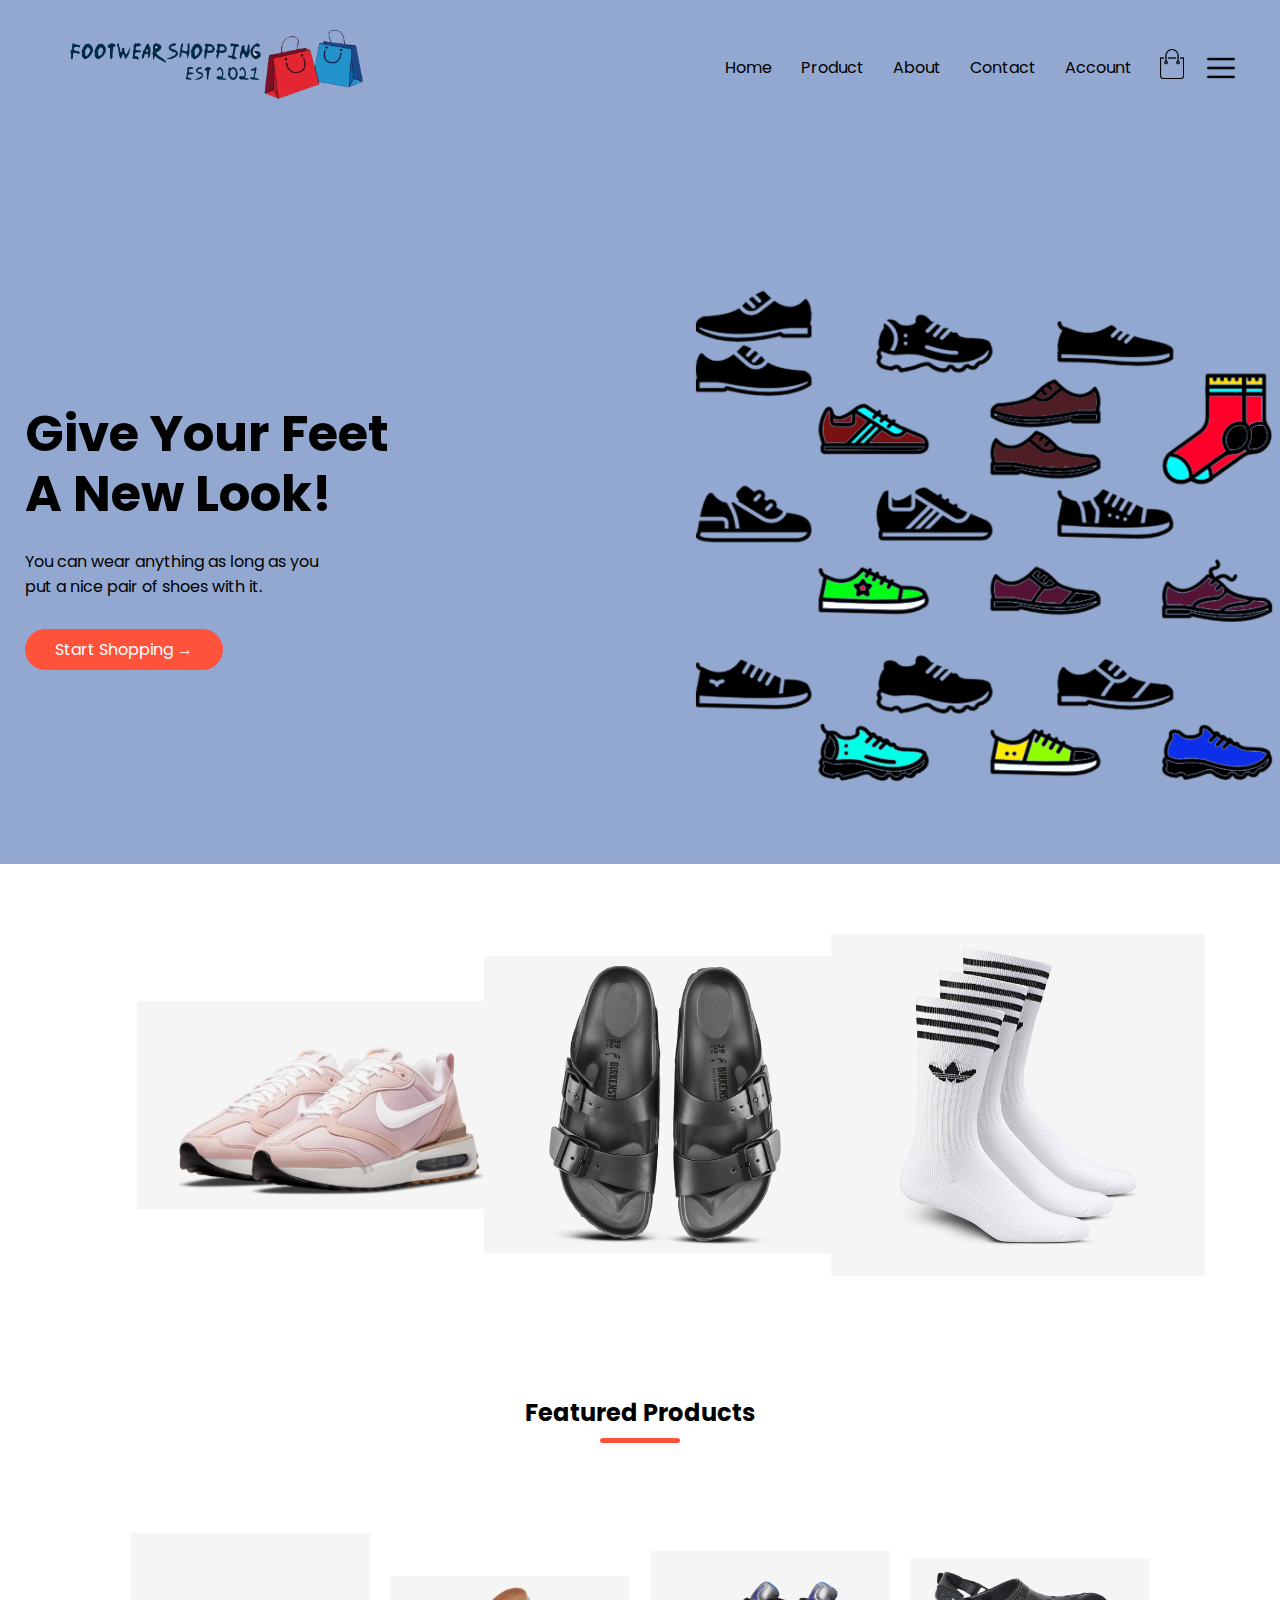
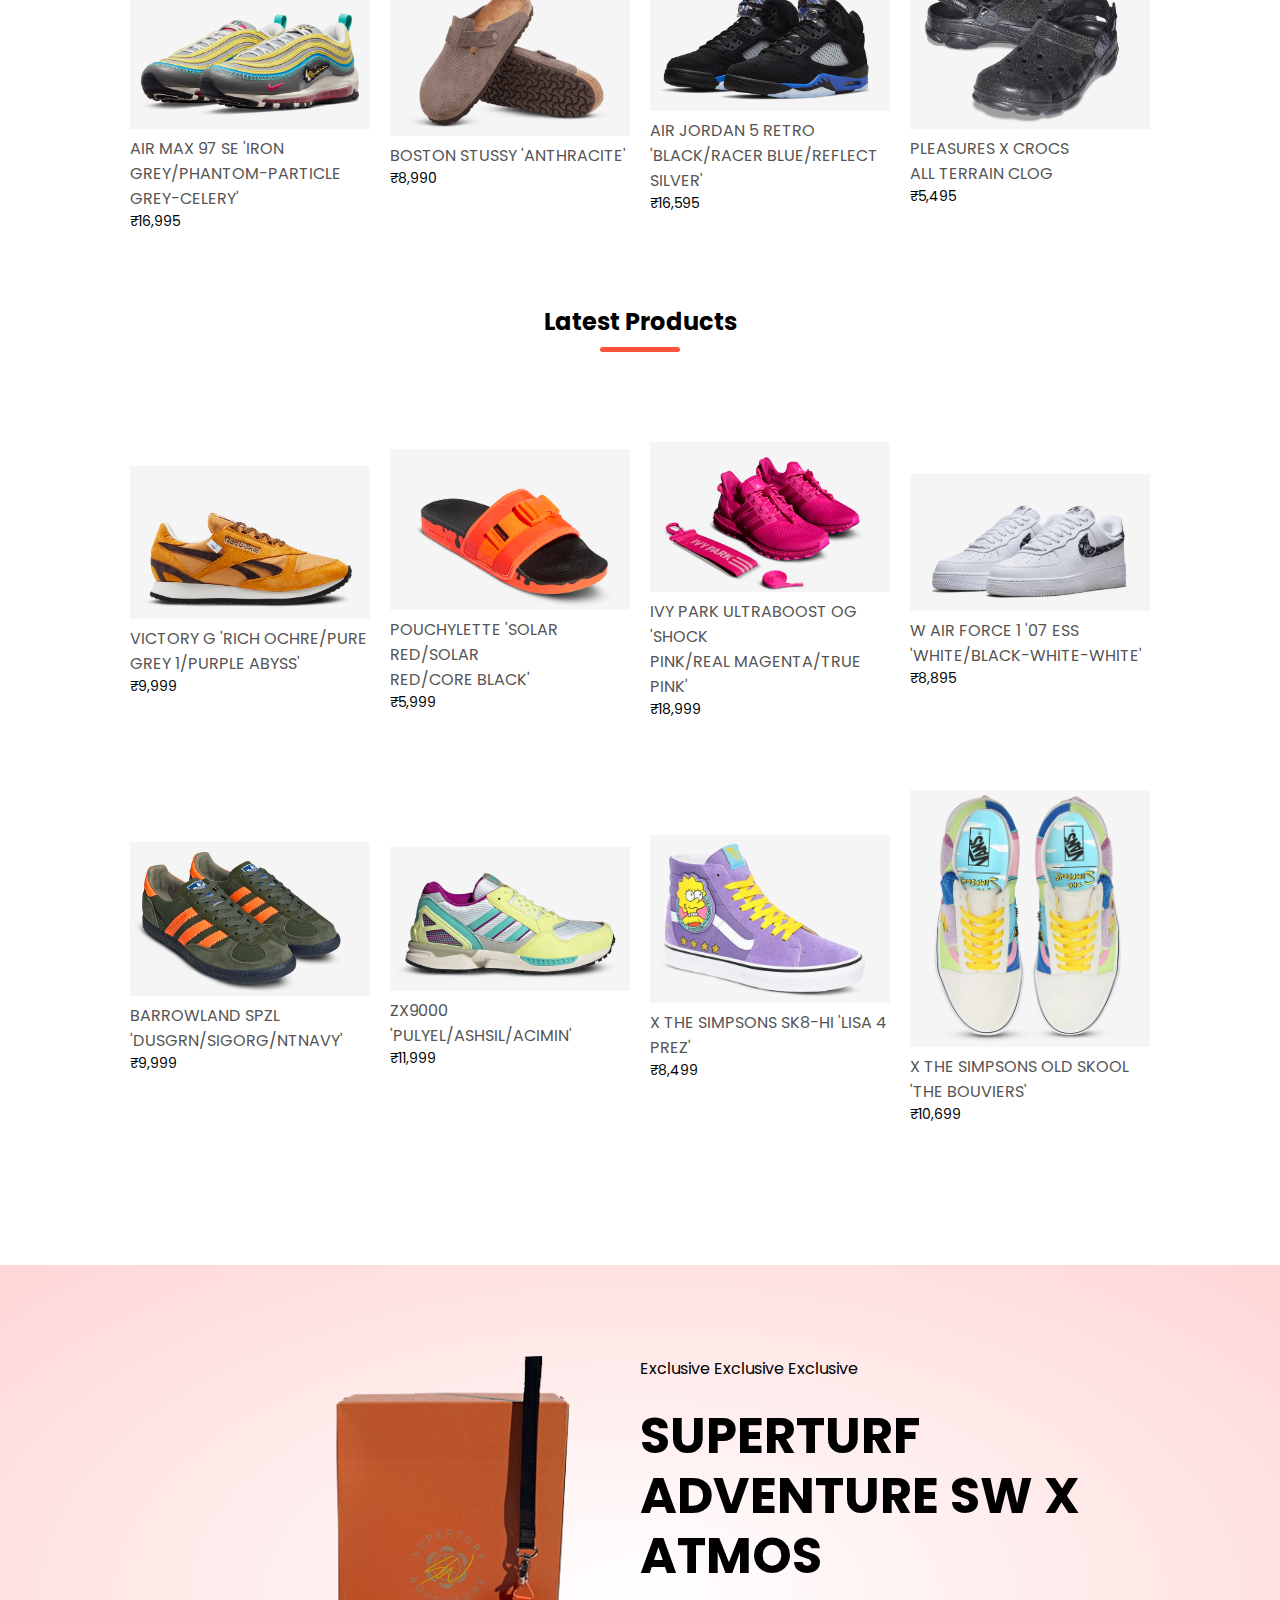
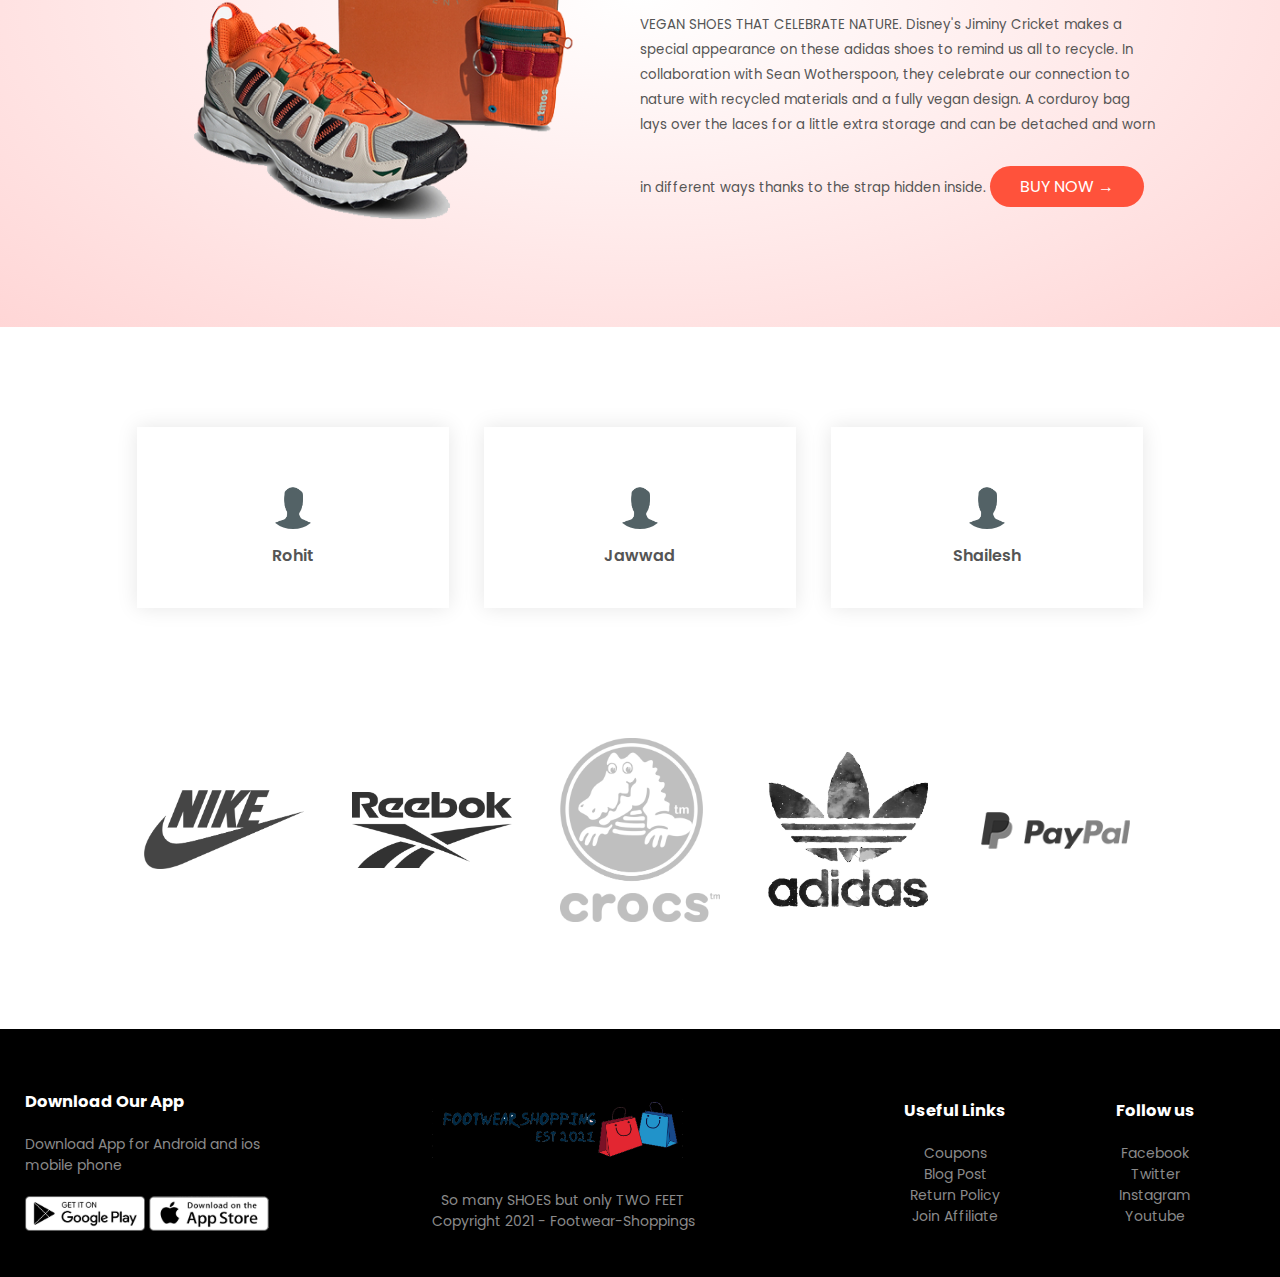
<file: index.html>
<!DOCTYPE html>
<html lang="en">
<head>
    <meta charset="UTF-8">
    <title>Footwear Shopping</title>
    <link rel="stylesheet" href="style.css">
    <link href="https://fonts.googleapis.com/css2?family=Poppins:wght@300;400;500;600;700&display=swap" rel="stylesheet">
</head>
<body>

    <div class="header">
    <div class="container">
        <div class="navbar">
            <div class="logo">
                <a href="index.html"><img src="images/footwear.png" width="350px"></a>
            </div>
            <nav>
                <ul>
                    <li><a href="index.html">Home</a></li>
                    <li><a href="product.html">Product</a></li>
                    <li><a href="">About</a></li>
                    <li><a href="">Contact</a></li>
                    <li><a href="account.html">Account</a></li>
                </ul>
            </nav>
            <a href="Cart.html"><img src="images/cart.png" width="30px" height="30px"></a>
            <img src="images/menu.png" class="menu-icon">
        </div>
        <div class="row">
            <div class="col-2">
                <h1>Give Your Feet<br>A New Look!</h1>
                <p>You can wear anything as long as you<br> 
                put a nice pair of shoes with it.</p>
                <a href="product.html" class="btn">Start Shopping &#8594;</a>
            </div>
            <div class="col-2">
                <img src="images/image1.png">
            </div>
     </div>
    </div>
</div>
<!------featured cateogries------->
    <div class="categories">
        <div class="small-container">
            <div class="row">
                <div class="col-3">
                    <img src="images/category-1.png">
                </div>
                <div class="col-3">
                    <img src="images/category-2.png">
                </div>
                <div class="col-3">
                    <img src="images/category-3.png">
                </div>
            </div>
        </div>
        
    </div>
    <!------featured products------->
        <div class="small-container">
            <h2 class="title">Featured Products</h2>
            <div class="row">
                <div class="col-4">
                    <a href="product-details.html"><img src="images/Product 1.png"></a>
                    <a href="product-details.html"><h4>AIR MAX 97 SE 'IRON<br>
                     GREY/PHANTOM-PARTICLE GREY-CELERY'</h4></a>
                     <p>₹16,995</p>
                </div>
                <div class="col-4">
                    <img src="images/Product 3.png">
                    <h4>BOSTON STUSSY 'ANTHRACITE'</h4>
                     <p>₹8,990</p>
                </div>
                <div class="col-4">
                    <img src="images/Product 2.png">
                    <h4>AIR JORDAN 5 RETRO<br> 
                        'BLACK/RACER BLUE/REFLECT SILVER'</h4>
                     <p>₹16,595</p>
                </div>
                <div class="col-4">
                    <img src="images/Product 4.png">
                    <h4>PLEASURES X CROCS<br> 
                    ALL TERRAIN CLOG</h4>
                     <p>₹5,495</p>
                </div>
            </div>
            <h2 class="title">Latest Products</h2>
            <div class="row">
                <div class="col-4">
                    <img src="images/Product 5.png">
                    <h4>VICTORY G 'RICH OCHRE/PURE<br>
                     GREY 1/PURPLE ABYSS'</h4>
                     <p>₹9,999</p>
                </div>
                <div class="col-4">
                    <img src="images/Product 6.png">
                    <h4>POUCHYLETTE 'SOLAR RED/SOLAR<br> RED/CORE BLACK'</h4>
                     <p>₹5,999</p>
                </div>
                <div class="col-4">
                    <img src="images/Product 7.png">
                    <h4>IVY PARK ULTRABOOST OG 'SHOCK <br>PINK/REAL MAGENTA/TRUE PINK'</h4>
                     <p>₹18,999</p>
                </div>
                <div class="col-4">
                    <img src="images/Product 8.png">
                    <h4>W AIR FORCE 1 '07 ESS<br> 'WHITE/BLACK-WHITE-WHITE'</h4>
                     <p>₹8,895</p>
                </div>
                <div class="row">
                    <div class="col-4">
                        <img src="images/Product 9.png">
                        <h4>BARROWLAND SPZL <br>'DUSGRN/SIGORG/NTNAVY'</h4>
                         <p>₹9,999</p>
                    </div>
                    <div class="col-4">
                        <img src="images/Product 10.png">
                        <h4>ZX9000 'PULYEL/ASHSIL/ACIMIN'</h4>
                         <p>₹11,999</p>
                    </div>
                    <div class="col-4">
                        <img src="images/Product 11.png">
                        <h4>X THE SIMPSONS SK8-HI 'LISA 4 PREZ'</h4>
                         <p>₹8,499</p>
                    </div>
                    <div class="col-4">
                        <img src="images/Product 12.png">
                        <h4>X THE SIMPSONS OLD SKOOL<br> 'THE BOUVIERS'</h4>
                         <p>₹10,699</p>
                    </div>
            </div>
            </div>
        </div>
<!--------offer-------->
<div class="offer">
    <div class="small-container">
        <div class="row">
            <div class="col-2">
                <img src="images/Exclusive 1.png" class="offer-img">
            </div>
            <div class="col-2">
            <p>Exclusive Exclusive Exclusive</p>
            <h1>SUPERTURF ADVENTURE SW X ATMOS</h1>
            <small>VEGAN SHOES THAT CELEBRATE NATURE. Disney's Jiminy Cricket makes a special appearance on these adidas shoes to remind us all to recycle. In collaboration with Sean Wotherspoon, they celebrate our connection to nature with recycled materials and a fully vegan design. A corduroy bag lays over the laces for a little extra storage and can be detached and worn in different ways thanks to the strap hidden inside.</small>
            <a href=""class="btn">BUY NOW &#8594;</a>
        </div>
        </div>
    </div>
</div>
<!---------testimonial------>
    <div class="testimonial">
        <div class="small-container">
            <div class="row">
                <div class="col-3">
                    <i class="fa fa-quote-left"></i>
                    <img src="images/Empty Man.png" width="10%">
                    <h3>Rohit</h3>
                </div>
                <div class="col-3">
                    <i class="fa fa-quote-left"></i>
                    <img src="images/Empty Man.png" width="10%">
                    <h3>Jawwad</h3>
                </div>
                <div class="col-3">
                    <i class="fa fa-quote-left"></i>
                    <img src="images/Empty Man.png" width="10%">
                    <h3>Shailesh</h3>
                </div>
            </div>
        </div>
    </div>
<!------------brands------->
<div class="brands">
    <div class="small-container">
        <div class="row">
            <div class="col-5">
                <img src="images/logo-nike.png">
            </div>
            <div class="col-5">
                <img src="images/logo-reebok.png">
            </div>
            <div class="col-5">
                <img src="images/logo-crocs.png">
            </div>
            <div class="col-5">
                <img src="images/logo-adidas.png">
            </div>
            <div class="col-5">
                <img src="images/logo-paypal.png">
            </div>
        </div>
        </div>
</div>
<!----------footer-------->
<div class="footer">
    <div class="container">
        <div class="row">
            <div class="footer-col-1">
                <h3>Download Our App</h3>
                <p>Download App for Android and ios mobile phone</p>
                <div class="app-logo">
                    <img src="images/play-store.png">
                    <img src="images/app-store.png">
                </div>
            </div>
            <div class="footer-col-2">
                <img src="images/footwear.png">
                <p>So many SHOES but only TWO FEET<br>
                Copyright 2021 - Footwear-Shoppings</p>
            </div>
            <div class="row">
                <div class="footer-col-3">
                    <h3>Useful Links</h3>
                    <ul>
                        <li>Coupons</li>
                        <li>Blog Post</li>
                        <li>Return Policy</li>
                        <li>Join Affiliate</li>
                    </ul>
                </div>
                <div class="footer-col-4">
                    <h3>Follow us</h3>
                    <ul>
                        <li>Facebook</li>
                        <li>Twitter</li>
                        <li>Instagram</li>
                        <li>Youtube</li>
                    </ul>
                </div>
            </div> 
        </div>
    </div>
</div>
</body>
</html>
</file>
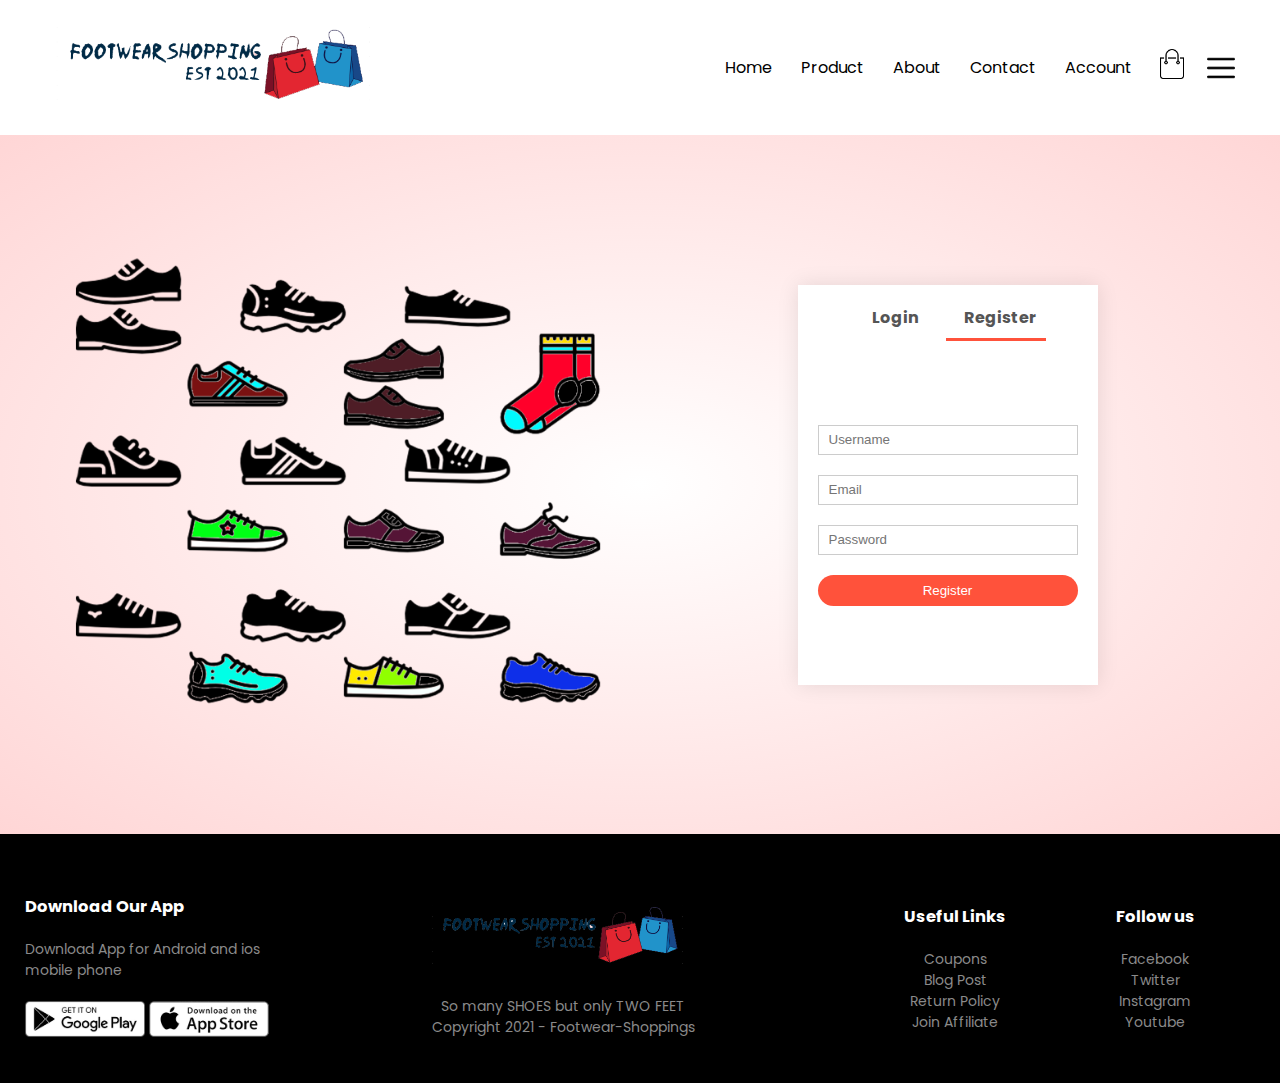
<file: account.html>
<!DOCTYPE html>
<html lang="en">
<head>
    <meta charset="UTF-8">
    <title>All Products - Footwear Shopping</title>
    <link rel="stylesheet" href="style.css">
    <link href="https://fonts.googleapis.com/css2?family=Poppins:wght@300;400;500;600;700&display=swap" rel="stylesheet">
</head>
<body>
 
    <div class="container">
        <div class="navbar">
            <div class="logo">
                <a href="index.html"><img src="images/footwear.png" width="350px"></a>
            </div>
            <nav>
                <ul>
                    <li><a href="index.html">Home</a></li>
                    <li><a href="product.html">Product</a></li>
                    <li><a href="">About</a></li>
                    <li><a href="">Contact</a></li>
                    <li><a href="account.html">Account</a></li>
                </ul>
            </nav>
            <a href="Cart.html"><img src="images/cart.png" width="30px" height="30px"></a>
            <img src="images/menu.png" class="menu-icon">
        </div> 
    </div>
 
    
<!---------account-page-------->

<div class="account-page">
    <div class="container">
        <div class="row">
            <div class="col-2">
                <img src="images/image1.png" width="100%">
            </div>

            <div class="col-2">
                <div class="form-container">
                    <div class="form-btn">
                        <span onclick="login()">Login</span>
                        <span onclick="register()">Register</span>
                        <hr id="Indicator">
                    </div>

                    <form id="LoginForm">
                        <input type="text" placeholder="Username">
                        <input type="password" placeholder="Password">
                        <button type="submit" class="btn">Login</button>
                        <a href="">Forgot Password</a>
                    </form>

                    <form id="RegForm">
                        <input type="text" placeholder="Username">
                        <input type="email" placeholder="Email">
                        <input type="password" placeholder="Password">
                        <button type="submit" class="btn">Register</button>
                    </form>
                </div>
            </div>
        </div>
    </div>
</div>




<!----------footer-------->
<div class="footer">
    <div class="container">
        <div class="row">
            <div class="footer-col-1">
                <h3>Download Our App</h3>
                <p>Download App for Android and ios mobile phone</p>
                <div class="app-logo">
                    <img src="images/play-store.png">
                    <img src="images/app-store.png">
                </div>
            </div>
            <div class="footer-col-2">
                <img src="images/footwear.png">
                <p>So many SHOES but only TWO FEET<br>
                Copyright 2021 - Footwear-Shoppings</p>
            </div>
            <div class="row">
                <div class="footer-col-3">
                    <h3>Useful Links</h3>
                    <ul>
                        <li>Coupons</li>
                        <li>Blog Post</li>
                        <li>Return Policy</li>
                        <li>Join Affiliate</li>
                    </ul>
                </div>
                <div class="footer-col-4">
                    <h3>Follow us</h3>
                    <ul>
                        <li>Facebook</li>
                        <li>Twitter</li>
                        <li>Instagram</li>
                        <li>Youtube</li>
                    </ul>
                </div>
            </div> 
    </div>
    </div>
</div>


<!--------js for toggle Form-------->

    <script>
        var LoginFrom = document.getElementById("LoginForm");
        var RegForm = document.getElementById("RegForm");
        var Indicator = document.getElementById("Indicator");

        function register(){
            RegForm.style.transform = "translateX(0px)";
            LoginFrom.style.transform = "translateX(0px)";
            Indicator.style.transform = "translateX(100px)";
        }

        function login(){
            RegForm.style.transform = "translateX(300px)";
            LoginFrom.style.transform = "translateX(300px)";
            Indicator.style.transform = "translateX(0px)";
        }

    </script>


</body>
</html>
</file>
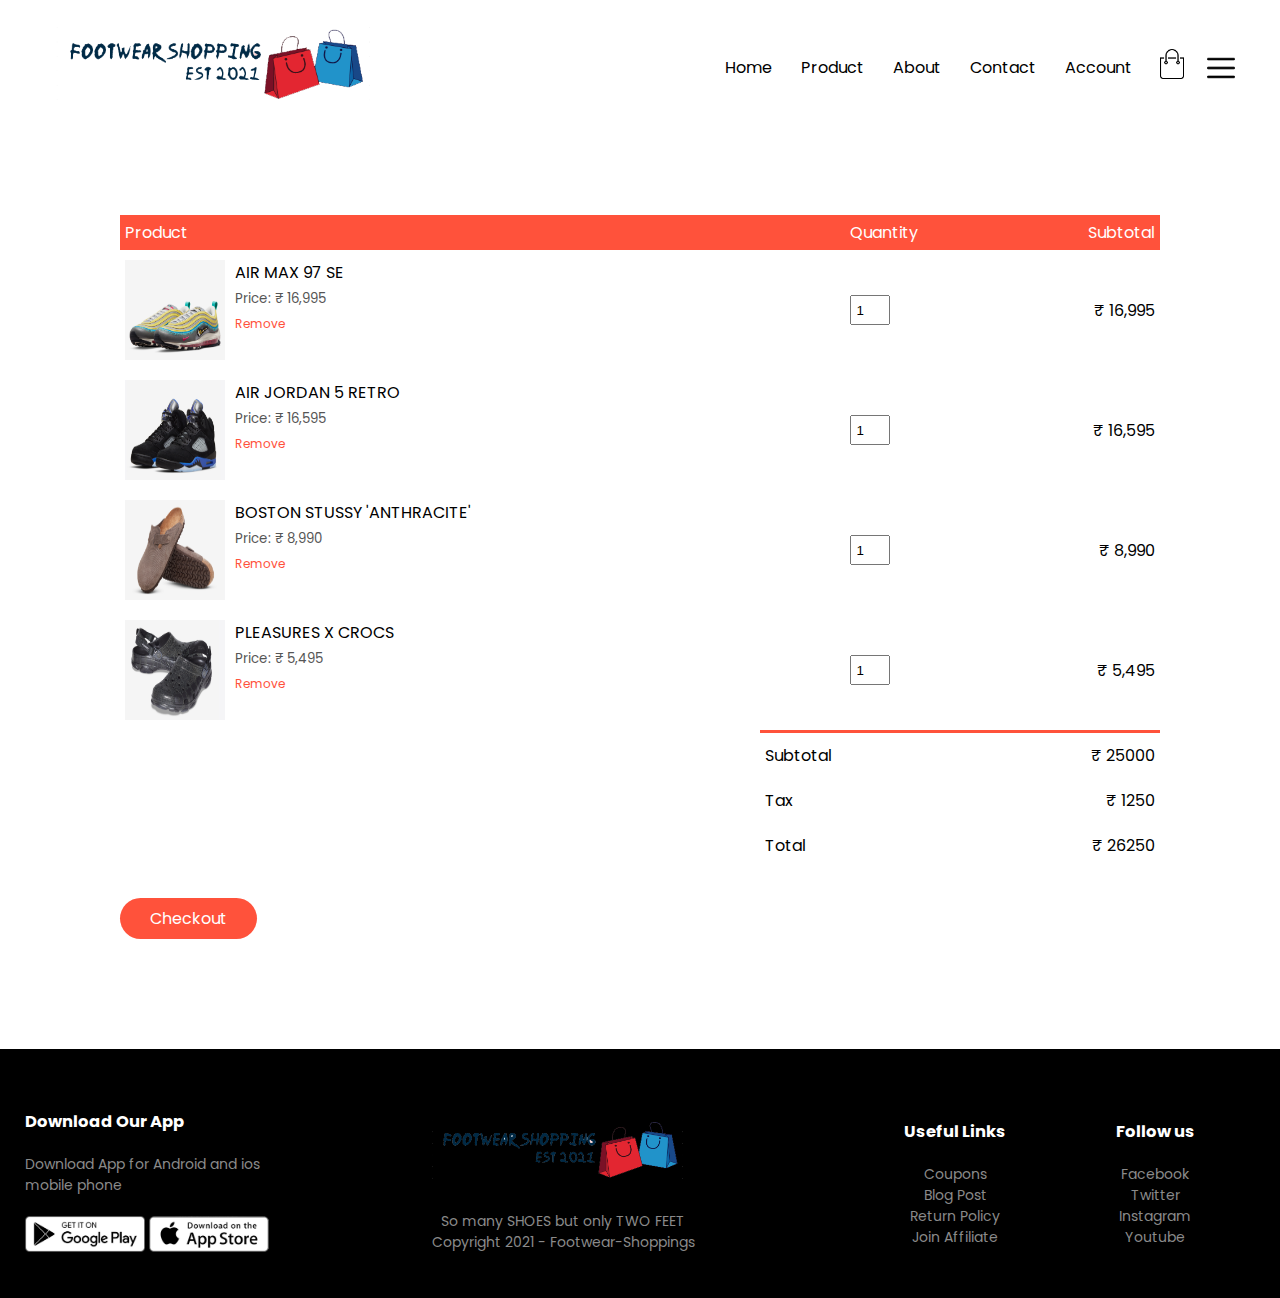
<file: Cart.html>
<!DOCTYPE html>
<html lang="en">
<head>
    <meta charset="UTF-8">
    <title>All Products - Footwear Shopping</title>
    <link rel="stylesheet" href="style.css">
    <link href="https://fonts.googleapis.com/css2?family=Poppins:wght@300;400;500;600;700&display=swap" rel="stylesheet">
</head>
<body>
 
    <div class="container">
        <div class="navbar">
            <div class="logo">
                <a href="index.html"><img src="images/footwear.png" width="350px"></a>
            </div>
            <nav>
                <ul>
                    <li><a href="index.html">Home</a></li>
                    <li><a href="product.html">Product</a></li>
                    <li><a href="">About</a></li>
                    <li><a href="">Contact</a></li>
                    <li><a href="account.html">Account</a></li>
                </ul>
            </nav>
            <a href="Cart.html"><img src="images/cart.png" width="30px" height="30px"></a>
            <img src="images/menu.png" class="menu-icon">
        </div> 
    </div>
     

    <!-----------cart item details----->
    <div class="small-container cart-page">
        
        <table>
            <tr>
                <th>Product</th>
                <th>Quantity</th>
                <th>Subtotal</th>
            </tr>
            <tr class="item">
                <td>
                    <div class="cart-info">
                        <img src="images/Product 1.png">
                    <div>
                        <p>AIR MAX 97 SE </p>
                        <small>Price: ₹ 16,995</small>
                        <br>
                        <a href="">Remove</a>
                    </div>
                </div>        
                </td>
                <td><input class="qty" onchange="qtyChanged()" type="number" value="1"></td>
                <td class="price">₹ 16,995</td>
            </tr>
            <tr class="item">
                <td>
                    <div class="cart-info">
                        <img src="images/Product 2.png">
                    <div>
                        <p>AIR JORDAN 5 RETRO </p>
                        <small>Price: ₹ 16,595</small>
                        <br>
                        <a href="">Remove</a>
                    </div>
                </div>        
                </td>
                <td><input class="qty" onchange="qtyChanged()"  type="number" value="1"></td>
                <td class="price">₹ 16,595</td>
            </tr>
            <tr class="item">
                <td>
                    <div class="cart-info">
                        <img src="images/Product 3.png">
                    <div>
                        <p>BOSTON STUSSY 'ANTHRACITE' </p>
                        <small>Price: ₹ 8,990</small>
                        <br>
                        <a href="">Remove</a>
                    </div>
                </div>        
                </td>
                <td><input class="qty" onchange="qtyChanged()"  type="number" value="1"></td>
                <td class="price">₹ 8,990</td>
            </tr>
            <tr class="item">
                <td>
                    <div class="cart-info">
                        <img src="images/Product 4.png">
                    <div>
                        <p>PLEASURES X CROCS</p>
                        <small>Price: ₹ 5,495</small>
                        <br>
                        <a href="">Remove</a>
                    </div>
                </div>        
                </td>
                <td><input class="qty"  onchange="qtyChanged()" type="number" value="1"></td>
                <td class="price">₹ 5,495</td>
            </tr>
        </table>

        <div class="total-price">

            <table>
                <tr>
                    <td>Subtotal</td>
                    <td id="subtotal-price">₹ 25000</td>
                </tr>
                <tr>
                    <td>Tax</td>
                    <td id="tax-price">₹ 1250</td>
                </tr>
                <tr>
                    <td>Total</td>
                    <td id="total-price">₹ 26250</td>
                </tr>
            </table>
           
        </div>
        <p>
            <a href="thank-you.html"class="btn">Checkout </a>
            </p>
        </div>
    </div>



<!----------footer-------->
<div class="footer">
    <div class="container">
        <div class="row">
            <div class="footer-col-1">
                <h3>Download Our App</h3>
                <p>Download App for Android and ios mobile phone</p>
                <div class="app-logo">
                    <img src="images/play-store.png">
                    <img src="images/app-store.png">
                </div>
            </div>
            <div class="footer-col-2">
                <img src="images/footwear.png">
                <p>So many SHOES but only TWO FEET<br>
                Copyright 2021 - Footwear-Shoppings</p>
            </div>
            <div class="row">
                <div class="footer-col-3">
                    <h3>Useful Links</h3>
                    <ul>
                        <li>Coupons</li>
                        <li>Blog Post</li>
                        <li>Return Policy</li>
                        <li>Join Affiliate</li>
                    </ul>
                </div>
                <div class="footer-col-4">
                    <h3>Follow us</h3>
                    <ul>
                        <li>Facebook</li>
                        <li>Twitter</li>
                        <li>Instagram</li>
                        <li>Youtube</li>
                    </ul>
                </div>
            </div> 
    </div>
    </div>
</div>
<script>
function qtyChanged(){
    var items = document.querySelectorAll(".item");
var total = 0;
    items.forEach((e)=>{
        var price = e.querySelector(".price").textContent;
        price = price.replace("₹","");
        price = price.replace(",","");
        price = parseInt(price);
        var qty = e.querySelector(".qty").value;
        total+=price*qty;
    })
    
    document.querySelector("#subtotal-price").textContent=`₹${numberWithCommas(total)}`;
    var tax = (total*18)/100;
    document.querySelector("#tax-price").textContent = `₹${numberWithCommas(tax)}`
    document.querySelector("#total-price").textContent = `₹${numberWithCommas(tax+total)}`
    

}
function numberWithCommas(x) {
    return x.toString().replace(/\B(?=(\d{3})+(?!\d))/g, ",");
}
    </script>
</body>
</html>
</file>
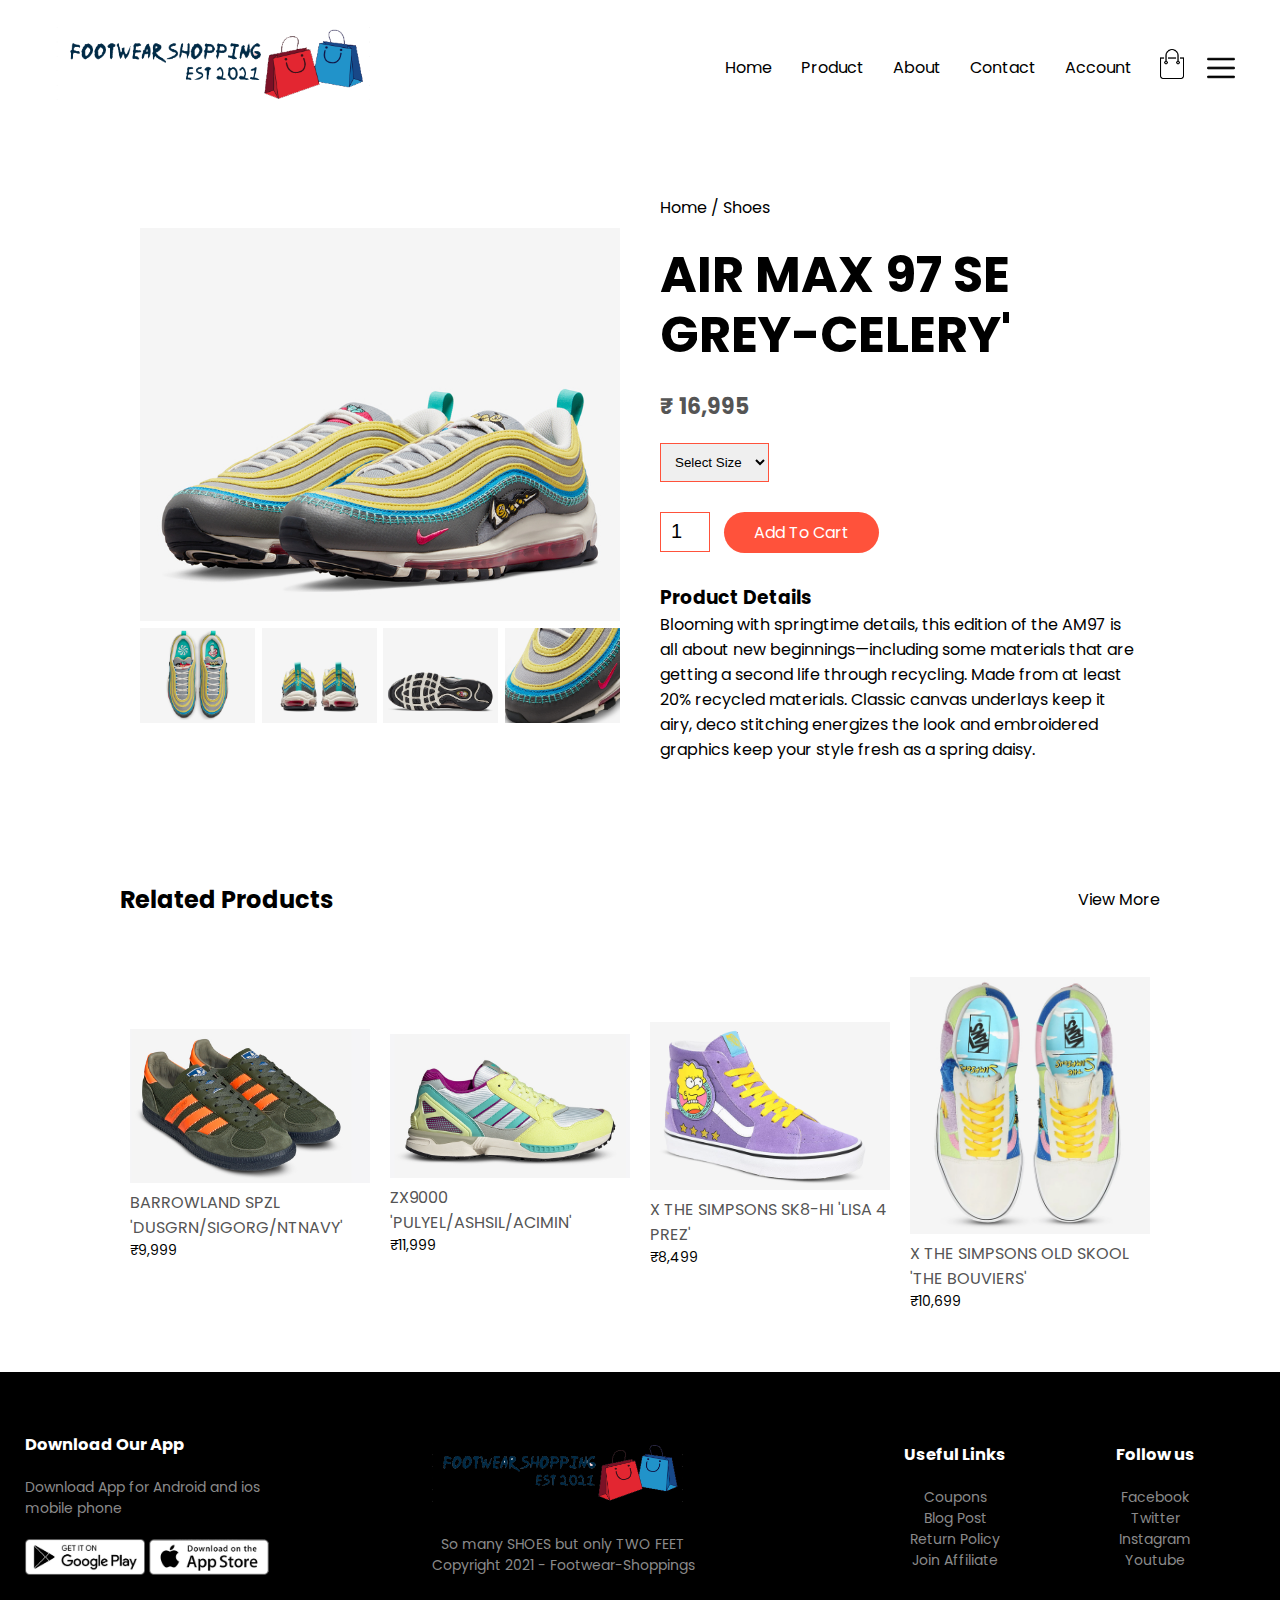
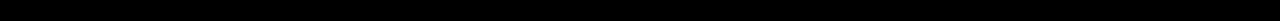
<file: product-details.html>
<!DOCTYPE html>
<html lang="en">
<head>
    <meta charset="UTF-8">
    <title>All Products - Footwear Shopping</title>
    <link rel="stylesheet" href="style.css">
    <link href="https://fonts.googleapis.com/css2?family=Poppins:wght@300;400;500;600;700&display=swap" rel="stylesheet">
</head>
<body>
 
    <div class="container">
        <div class="navbar">
            <div class="logo">
                <a href="index.html"><img src="images/footwear.png" width="350px"></a>
            </div>
            <nav>
                <ul>
                    <li><a href="index.html">Home</a></li>
                    <li><a href="product.html">Product</a></li>
                    <li><a href="">About</a></li>
                    <li><a href="">Contact</a></li>
                    <li><a href="account.html">Account</a></li>
                </ul>
            </nav>
            <a href="Cart.html"><img src="images/cart.png" width="30px" height="30px"></a>
            <img src="images/menu.png" class="menu-icon">
        </div> 
    </div>
     
    <!----------single product details---->
        <div class="small-container single-product">
            <div class="row">
                <div class="col-2">
                    <img src="images/Product 1.png" width="100%" id="ProductImg">
                    <div class="small-img-row">
                        <div class="small-img-col">
                            <img src="images/Product 1 A.png" width="100%" class="small-img">
                        </div>
                        <div class="small-img-col">
                            <img src="images/Product 1 B.png" width="100%" class="small-img">
                        </div>
                        <div class="small-img-col">
                            <img src="images/Product 1 C.png" width="100%" class="small-img">
                        </div>
                        <div class="small-img-col">
                            <img src="images/Product 1 D.png" width="100%" class="small-img">
                        </div>
                    </div>
                </div>
                <div class="col-2">
                    <p>Home / Shoes</p>
                    <h1> AIR MAX 97 SE GREY-CELERY' </h1>
                    <h4>₹ 16,995</h4>
                    <select>
                        <option>Select Size</option>
                        <option>6 UK</option>
                        <option>7 UK</option>
                        <option>8 UK</option>
                        <option>9 UK</option>
                        <option>10 UK</option>
                    </select>
                    <input type="number" value="1">
                    <a href="Cart.html" class="btn">Add To Cart</a>
                    <h3>Product Details</h3>
                    <p>Blooming with springtime details, this edition of the AM97 is all about
                         new beginnings—including some materials that are getting a second life through recycling. 
                        Made from at least 20% recycled materials. 
                        Classic canvas underlays keep it airy, deco stitching energizes the look and embroidered graphics 
                        keep your style fresh as a spring daisy.</p>
                </div>
            </div>
        </div>
    <!----------title------>
        <div class="small-container">
            <div class="row row-2">
                <h2>Related Products</h2>
                <p>View More</p>
            </div>
        </div>



<!-----------products------->
    <div class="small-container">
                           <div class="row">
                    <div class="col-4">
                        <img src="images/Product 9.png">
                        <h4>BARROWLAND SPZL <br>'DUSGRN/SIGORG/NTNAVY'</h4>
                         <p>₹9,999</p>
                    </div>
                    <div class="col-4">
                        <img src="images/Product 10.png">
                        <h4>ZX9000 'PULYEL/ASHSIL/ACIMIN'</h4>
                         <p>₹11,999</p>
                    </div>
                    <div class="col-4">
                        <img src="images/Product 11.png">
                        <h4>X THE SIMPSONS SK8-HI 'LISA 4 PREZ'</h4>
                         <p>₹8,499</p>
                    </div>
                    <div class="col-4">
                        <img src="images/Product 12.png">
                        <h4>X THE SIMPSONS OLD SKOOL<br> 'THE BOUVIERS'</h4>
                         <p>₹10,699</p>
                    </div>
                    </div>
            </div>
<!----------footer-------->
<div class="footer">
    <div class="container">
        <div class="row">
            <div class="footer-col-1">
                <h3>Download Our App</h3>
                <p>Download App for Android and ios mobile phone</p>
                <div class="app-logo">
                    <img src="images/play-store.png">
                    <img src="images/app-store.png">
                </div>
            </div>
            <div class="footer-col-2">
                <img src="images/footwear.png">
                <p>So many SHOES but only TWO FEET<br>
                Copyright 2021 - Footwear-Shoppings</p>
            </div>
            <div class="row">
                <div class="footer-col-3">
                    <h3>Useful Links</h3>
                    <ul>
                        <li>Coupons</li>
                        <li>Blog Post</li>
                        <li>Return Policy</li>
                        <li>Join Affiliate</li>
                    </ul>
                </div>
                <div class="footer-col-4">
                    <h3>Follow us</h3>
                    <ul>
                        <li>Facebook</li>
                        <li>Twitter</li>
                        <li>Instagram</li>
                        <li>Youtube</li>
                    </ul>
                </div>
            </div> 
    </div>
    </div>
</div>

<!--------js for product gallery------->

    <script>
        var ProductImg = document.getElementById("ProductImg");
        var SmallImg = document.getElementsByClassName("small-img");
            SmallImg[0].onclick = function()
            {
                ProductImg.src = SmallImg[0].src;
            }
            SmallImg[1].onclick = function()
            {
                ProductImg.src = SmallImg[1].src;
            }
             SmallImg[2].onclick = function()
            {
                ProductImg.src = SmallImg[2].src;
            }
             SmallImg[3].onclick = function()
            {
                ProductImg.src = SmallImg[3].src;
            }    

    </script>
</body>
</html>
</file>
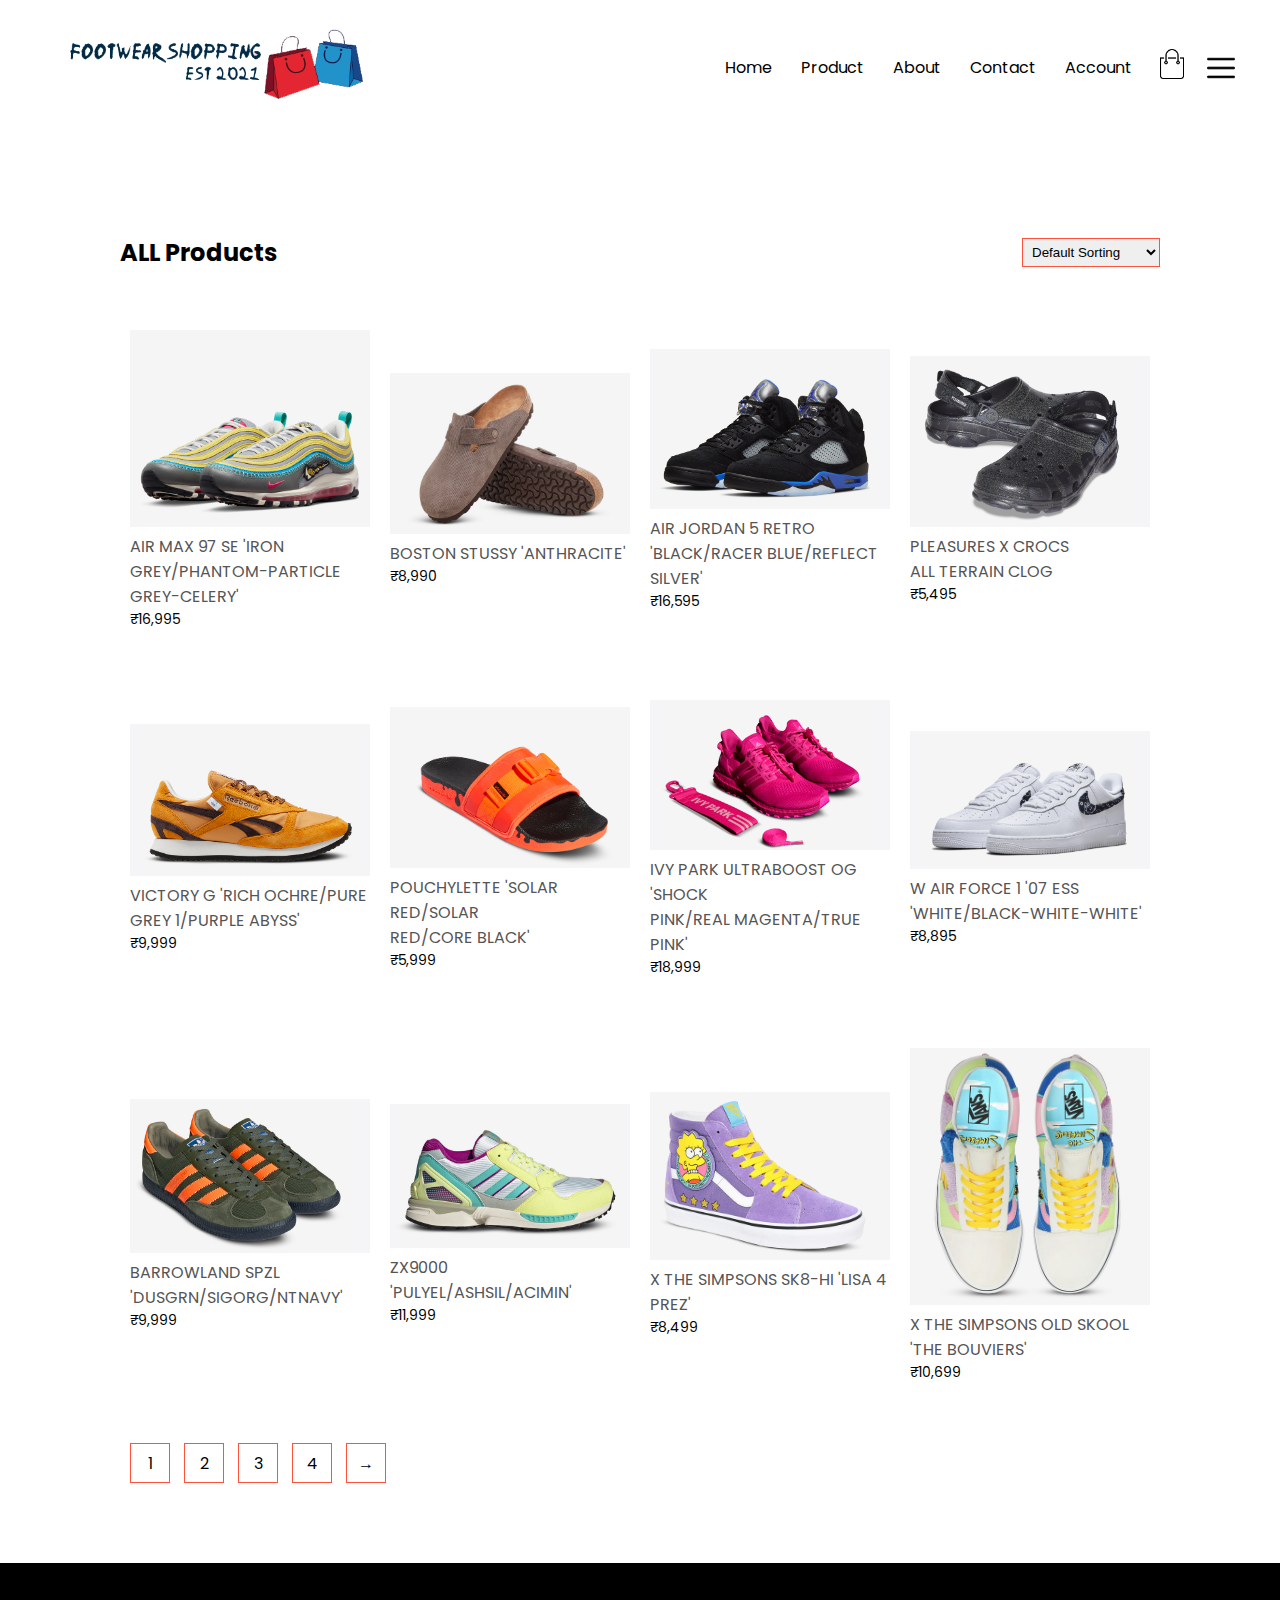
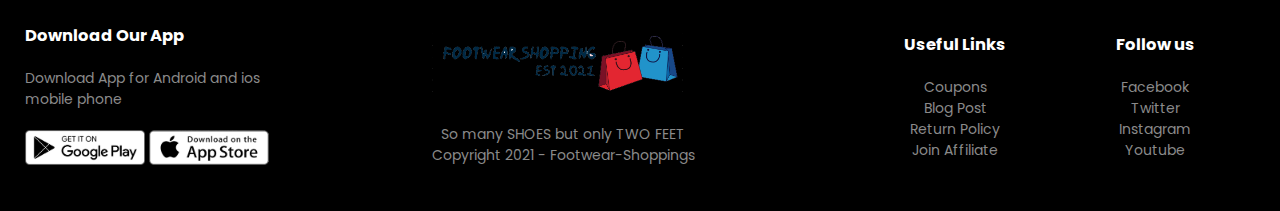
<file: product.html>
<!DOCTYPE html>
<html lang="en">
<head>
    <meta charset="UTF-8">
    <title>All Products - Footwear Shopping</title>
    <link rel="stylesheet" href="style.css">
    <link href="https://fonts.googleapis.com/css2?family=Poppins:wght@300;400;500;600;700&display=swap" rel="stylesheet">
</head>
<body>
 
    <div class="container">
        <div class="navbar">
            <div class="logo">
                <a href="index.html"><img src="images/footwear.png" width="350px"></a>
            </div>
            <nav>
                <ul>
                    <li><a href="index.html">Home</a></li>
                    <li><a href="product.html">Product</a></li>
                    <li><a href="">About</a></li>
                    <li><a href="">Contact</a></li>
                    <li><a href="account.html">Account</a></li>
                </ul>
            </nav>
            <a href="Cart.html"><img src="images/cart.png" width="30px" height="30px"></a>
            <img src="images/menu.png" class="menu-icon">
        </div> 
    </div>
        <div class="small-container">

            <div class="row row-2">
                <h2>ALL Products</h2>
                <select>
                    <option>Default Sorting</option>
                    <option>Sort by Price</option>
                    <option>Sort by Popularity</option>
                    <option>Sort by Sale</option>
                </select>
            </div>
            <div class="row">
                <div class="col-4">
                    <a href="product-details.html"><img src="images/Product 1.png"></a>
                    <h4>AIR MAX 97 SE 'IRON<br>
                     GREY/PHANTOM-PARTICLE GREY-CELERY'</h4>
                     <p>₹16,995</p>
                </div>
                <div class="col-4">
                    <img src="images/Product 3.png">
                    <h4>BOSTON STUSSY 'ANTHRACITE'</h4>
                     <p>₹8,990</p>
                </div>
                <div class="col-4">
                    <img src="images/Product 2.png">
                    <h4>AIR JORDAN 5 RETRO<br> 
                        'BLACK/RACER BLUE/REFLECT SILVER'</h4>
                     <p>₹16,595</p>
                </div>
                <div class="col-4">
                    <img src="images/Product 4.png">
                    <h4>PLEASURES X CROCS<br> 
                    ALL TERRAIN CLOG</h4>
                     <p>₹5,495</p>
                </div>
            </div>
            <div class="row">
                <div class="col-4">
                    <img src="images/Product 5.png">
                    <h4>VICTORY G 'RICH OCHRE/PURE<br>
                     GREY 1/PURPLE ABYSS'</h4>
                     <p>₹9,999</p>
                </div>
                <div class="col-4">
                    <img src="images/Product 6.png">
                    <h4>POUCHYLETTE 'SOLAR RED/SOLAR<br> RED/CORE BLACK'</h4>
                     <p>₹5,999</p>
                </div>
                <div class="col-4">
                    <img src="images/Product 7.png">
                    <h4>IVY PARK ULTRABOOST OG 'SHOCK <br>PINK/REAL MAGENTA/TRUE PINK'</h4>
                     <p>₹18,999</p>
                </div>
                <div class="col-4">
                    <img src="images/Product 8.png">
                    <h4>W AIR FORCE 1 '07 ESS<br> 'WHITE/BLACK-WHITE-WHITE'</h4>
                     <p>₹8,895</p>
                </div>
                <div class="row">
                    <div class="col-4">
                        <img src="images/Product 9.png">
                        <h4>BARROWLAND SPZL <br>'DUSGRN/SIGORG/NTNAVY'</h4>
                         <p>₹9,999</p>
                    </div>
                    <div class="col-4">
                        <img src="images/Product 10.png">
                        <h4>ZX9000 'PULYEL/ASHSIL/ACIMIN'</h4>
                         <p>₹11,999</p>
                    </div>
                    <div class="col-4">
                        <img src="images/Product 11.png">
                        <h4>X THE SIMPSONS SK8-HI 'LISA 4 PREZ'</h4>
                         <p>₹8,499</p>
                    </div>
                    <div class="col-4">
                        <img src="images/Product 12.png">
                        <h4>X THE SIMPSONS OLD SKOOL<br> 'THE BOUVIERS'</h4>
                         <p>₹10,699</p>
                    </div>
                    </div>
            </div>

            <div class="page-btn">
                <span>1</span>
                <span>2</span>
                <span>3</span>
                <span>4</span>
                <span>&#8594;</span>
            </div>
        
        </div>
<!----------footer-------->
<div class="footer">
    <div class="container">
        <div class="row">
            <div class="footer-col-1">
                <h3>Download Our App</h3>
                <p>Download App for Android and ios mobile phone</p>
                <div class="app-logo">
                    <img src="images/play-store.png">
                    <img src="images/app-store.png">
                </div>
            </div>
            <div class="footer-col-2">
                <img src="images/footwear.png">
                <p>So many SHOES but only TWO FEET<br>
                Copyright 2021 - Footwear-Shoppings</p>
            </div>
            <div class="row">
                <div class="footer-col-3">
                    <h3>Useful Links</h3>
                    <ul>
                        <li>Coupons</li>
                        <li>Blog Post</li>
                        <li>Return Policy</li>
                        <li>Join Affiliate</li>
                    </ul>
                </div>
                <div class="footer-col-4">
                    <h3>Follow us</h3>
                    <ul>
                        <li>Facebook</li>
                        <li>Twitter</li>
                        <li>Instagram</li>
                        <li>Youtube</li>
                    </ul>
                </div>
            </div> 
    </div>
</div>
</body>
</html>
</file>
<file: style.css>
*{
    margin: 0;
    padding: 0;
    box-sizing: border-box;  
  }

body{font-family: 'Poppins', sans-serif;}
.navbar{
    display: flex;
    align-items: center;
    padding: 20px;
}
nav{
    flex: 1;
    text-align:right;
}
nav ul{
    display: inline-block;
    list-style-type: none;
}
nav ul li{
    display: inline-block;
    margin-right: 25px;
}
a{
    text-decoration: none;
    color: rgb(0, 0, 0);
}
p{
    color: rgb(0, 0, 0); 
} 
.container{
    max-width: 1300px;
    margin:auto;
    padding-left: 25px;
    padding-right: 25px;
}
.row{
    display: flex;
    align-items: center;
    flex-wrap: wrap;
    justify-content: space-around;
}
.col-2{
    flex-basis: 50%;
    min-width: 300px;
}
.col-2 img{
    max-width: 110%;
    padding: 50px 0;
}
.col-2 h1{
    font-size: 50px;
    line-height: 60px;
    margin: 25px 0;
}
.btn{
    display: inline-block;
    background: #ff523b;
    color: #fff;
    padding: 8px 30px;
    margin: 30px 0;
    border-radius: 30px;
    transition: background 0.5s;
}
.btn:hover{
    background: #563434;
}
.header{
    background: #92A8D1;
}
.header .row{
    margin-top: 80px;
}
.categories{
    margin: 70px 0;
}
.col-3{
    flex-basis: 30%;
    min-width: 250px;
    margin-bottom: 30px;
}
.col-3 img{
    width: 120%;
}
.small-container{
    max-width: 1080px;
    margin: auto;
    padding-left: 20px;
    padding-right: 20px;
}
.col-4{
    flex-basis: 25%;
    padding: 10px;
    min-width: 200px;
    margin-bottom: 50px;
    transition: transform 0.5s;
}
.col-4 img{
    width: 100%;
}
.title{
    text-align: center;
    margin: 0 auto 80px;
    position: relative;
    line-height: 60px;
    color: rgb(0, 0, 0);
}
.title::after{
    content: '';
    background: #ff523b;
    width: 80px;
    height: 5px;
    border-radius: 5px;
    position: absolute;
    bottom: 0;
    left: 50%;
    transform: translateX(-50%);
}
h4{
    color: #555;
    font-weight: normal;
}
.col-4 p{
    font-size: 14px;
}
.col-4:hover{
    transform: translateY(-5px);
}
.offer{
    background: radial-gradient(#fff,#ffd6d6);
    margin-top: 80px;
    padding: 30px 0;
}
small{
    color: #555;
}
/*--------testimonial--------*/
.testimonial{
    padding-top: 100px;
}
.testimonial .col-3{
    text-align: center;
    padding: 40px 20px;
    box-shadow: 0 0 20px 0px rgba(0, 0, 0, 0.1);
    cursor: pointer;
    transition: transform 0.5s;
}
.testimonial .col-3 img{
    width: 50px;
    margin-top: 20px;
    border-radius: 50%;
}
.testimonial .col-3:hover{
    transform: translateY(-10px);
}
.fa.fa-quote-left{
    font-size: 34px;
    color: #ff523b;
}
.col-3 p{
    font-size: 12px;
    margin: 12px;
    color: #777;
}
.testimonial .col-3 h3{
    font-weight: 600;
    color: #555;
    font-size: 16px;
}
/*----------brands-------*/
.brands{
    margin: 100px auto;
}
.col-5{
    width: 160px;
}
.col-5 img{
    width: 100%;
    cursor: pointer;
    filter: grayscale(100%);

}
.col-5 img:hover{
    filter: grayscale(0);
}
/*--------footer--------*/
.footer{
    background: #000;
    color: #8a8a8a;
    font-size: 14px;
    padding: 60px 0 20px;
}
.footer p{
    color: #8a8a8a;
}
.footer h3{
    color: #fff;
    margin-bottom: 20px;
}
.footer-col-1, .footer-col-2, .footer-col-3, .footer-col-4{
    min-width: 200px;
    margin-bottom: 20px;
}
.footer-col-1{
    flex-basis: 20%;
}
.footer-col-2{
    flex: 1;
    text-align: center;
}
.footer-col-2 img{
    width: 280px;
    margin-bottom: 20px;
}
.footer-col-3, .footer-col-4{
    flex-basis: 12%;
    text-align: center;
}
ul{
    list-style-type: none;
}
.app-logo{
    margin-top: 20px;
}
.app-logo img{
    width: 120px;
}
.footer hr{
    border: none;
    background: #b5b5b5;
    height: 1px;
    margin: 20px 0;
}
.copyright{
    text-align: center;
}
.menu-icon{
    width: 28px;
    margin-left: 20px;
}
/*==========all products--------*/
.row-2{
    justify-content: space-between;
    margin: 100px auto 50px;
}
select{
    border: 1px solid #ff523b;
    padding: 5px;
}
select:focus{
    outline: none;
}
.page-btn{
    margin: 0 auto 80px;
}
.page-btn span{
    display: inline-block;
    border: 1px solid #ff523b;
    margin-left: 10px;
    width: 40px;
    height: 40px;
    text-align: center;
    line-height: 40px;
    cursor: pointer;
}
.page-btn span:hover{
    background: #ff523b;
    color: #fff;
}

/*------single product details--------*/

.single-product{
    margin-top: 40px;
}
.single-product .col-2 img{
    padding: 0;
}
.single-product .col-2{
    padding: 20px;
}
.single-product h4{
    margin: 20px 0;
    font-size: 22px;
    font-weight: bold;
} 
.single-product select{
    display: block;
    padding: 10px;
    margin-top: 20px;
}
.single-product input{
    width: 50px;
    height: 40px;
    padding-left: 10px;
    font-size: 20px;
    margin-right: 10px;
    border: 1px solid #ff523b;
}
input:focus{
    outline: none;
}
.small-img-row{
    display: flex;
    justify-content: space-between;
}
.small-img-col{
    flex-basis: 24%;
    cursor: pointer;
}
/*----------cart items---------*/
.cart-page{
    margin: 80px auto;
}
table{
    width: 100%;
    border-collapse: collapse;
}
.cart-info{
    display: flex;
    flex-wrap: wrap;
}
th{
    text-align: left;
    padding: 5px;
    color: #fff;
    background: #ff523b;
    font-weight: normal;
}
td{
    padding: 10px 5px;
}
td input{
    width: 40px;
    height: 30px;
    padding: 5px;
}
td a{
    color: #ff523b;
    font-size: 12px;
}
td img{
    width: 100px;
    height: 100px;
    margin-right: 10px;
}
.total-price{
    display: flex;
    justify-content: flex-end;
}
.total-price table{
    border-top: 3px solid #ff523b;
    width: 100%;
    max-width: 400px;
}
td:last-child{
    text-align: right;
}
th:last-child{
    text-align: right;
}
/*-----------account-page----*/

.account-page{
    padding: 50px 0;
    background: radial-gradient(#fff,#ffd6d6);
}
.form-container{
    background: #fff;
    width: 300px;
    height: 400px;
    position: relative;
    text-align: center;
    padding: 20px 0;
    margin: auto;
    box-shadow: 0 0 20px 0px rgba(0, 0, 0, 0.1) ;
    overflow: hidden;
}
.form-container span{
    font-weight: bold;
    padding: 0 10px;
    color: #555;
    cursor: pointer;
    width: 100px;
    display: inline-block;
}
.form-btn{
    display: inline-block;
}
.form-container form{
    max-width: 300px;
    padding: 0 20px;
    position: absolute;
    top: 130px;
    transition: transform 1s;
}
form input{
    width: 100%;
    height: 30px;
    margin: 10px 0;
    padding: 0 10px;
    border: 1px solid #ccc;
}
form .btn{
    width: 100%;
    border: none;
    cursor: pointer;
    margin: 10px 0;
}
form .btn:focus{
    outline: none;
}
#LoginForm{
    left: -300px;
}
#RegForm{
    left: 0;
}
form a{
    font-size: 12px;
}
#Indicator{
    width: 100px;
    border: none;
    background: #ff523b;
    height: 3px;
    margin-top: 8px;
    transform: translateX(100px);
    transition: transform 1s;
}
</file>
